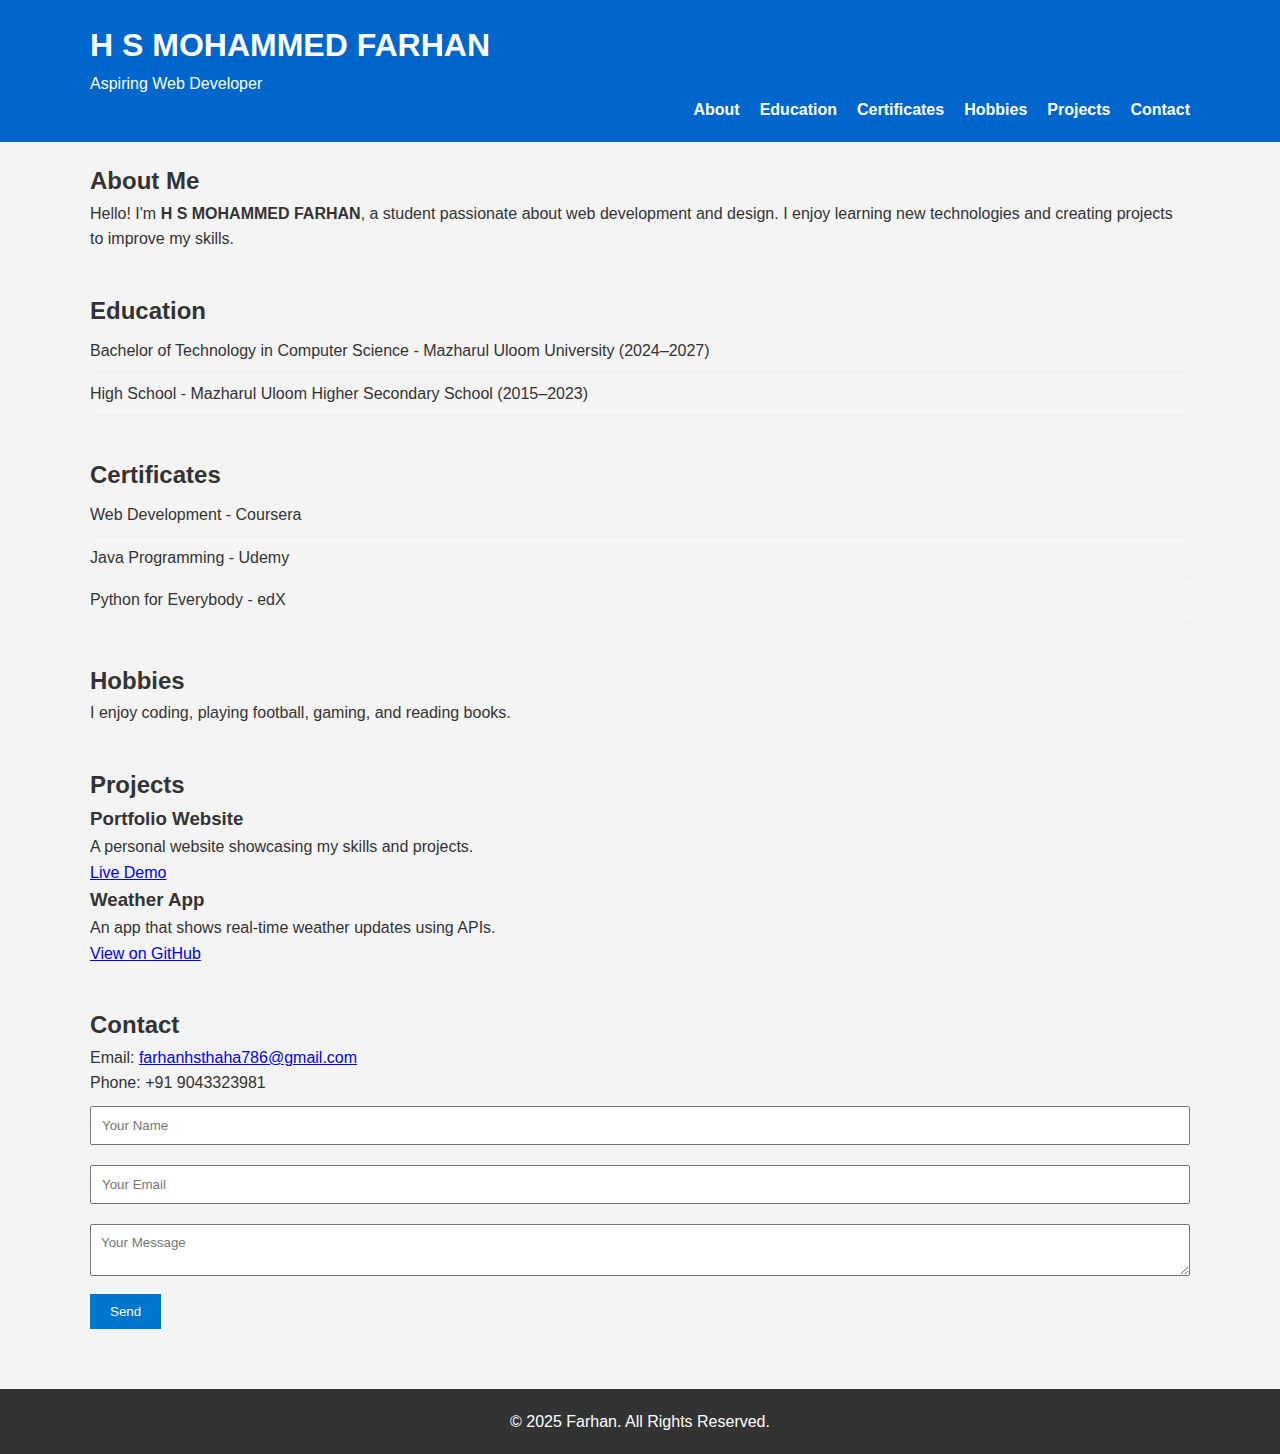
<file: Index.html>
<!DOCTYPE html>
<html lang="en">
<head>
  <meta charset="UTF-8" />
  <meta name="viewport" content="width=device-width, initial-scale=1.0" />
  <title>My Portfolio</title>
  <link rel="stylesheet" href="style.css" />
</head>
<body>
  <!-- Header -->
  <header>
    <div class="container">
      <h1 class="logo">H S MOHAMMED FARHAN</h1>
      <p class="tagline">Aspiring Web Developer</p>
      <div class="hamburger" id="hamburger">&#9776;</div>
      <nav id="navMenu">
        <ul>
          <li><a href="#about">About</a></li>
          <li><a href="#education">Education</a></li>
          <li><a href="#certificates">Certificates</a></li>
          <li><a href="#hobbies">Hobbies</a></li>
          <li><a href="#projects">Projects</a></li>
          <li><a href="#contact">Contact</a></li>
        </ul>
      </nav>
    </div>
  </header>

  <!-- About Section -->
  <section id="about" class="section">
    <div class="container">
      <h2>About Me</h2>
      <p>Hello! I'm <strong>H S MOHAMMED FARHAN</strong>, a student passionate about web development and design. 
      I enjoy learning new technologies and creating projects to improve my skills.</p>
    </div>
  </section>

  <!-- Education Section -->
  <section id="education" class="section bg-light">
    <div class="container">
      <h2>Education</h2>
      <ul>
        <li>Bachelor of Technology in Computer Science - Mazharul Uloom University (2024–2027)</li>
        <li>High School - Mazharul Uloom Higher Secondary School (2015–2023)</li>
      </ul>
    </div>
  </section>

  <!-- Certificates Section -->
  <section id="certificates" class="section">
    <div class="container">
      <h2>Certificates</h2>
      <ul>
        <li>Web Development - Coursera</li>
        <li>Java Programming - Udemy</li>
        <li>Python for Everybody - edX</li>
      </ul>
    </div>
  </section>

  <!-- Hobbies Section -->
  <section id="hobbies" class="section bg-light">
    <div class="container">
      <h2>Hobbies</h2>
      <p>I enjoy <span class="highlight">coding</span>, <span class="highlight">playing football</span>, 
      <span class="highlight">gaming</span>, and <span class="highlight">reading books</span>.</p>
    </div>
  </section>

  <!-- Projects Section -->
  <section id="projects" class="section">
    <div class="container">
      <h2>Projects</h2>
      <div class="projects">
        <div class="card">
          <h3>Portfolio Website</h3>
          <p>A personal website showcasing my skills and projects.</p>
          <a href="#" target="_blank">Live Demo</a>
        </div>
        <div class="card">
          <h3>Weather App</h3>
          <p>An app that shows real-time weather updates using APIs.</p>
          <a href="#" target="_blank">View on GitHub</a>
        </div>
      </div>
    </div>
  </section>

  <!-- Contact Section -->
  <section id="contact" class="section bg-light">
    <div class="container">
      <h2>Contact</h2>
      <p>Email: <a href="mailto:farhanhsthaha786@gmail.com">farhanhsthaha786@gmail.com</a></p>
      <p>Phone: +91 9043323981</p>
      <form action="mailto:farhanhsthaha786@gmail.com" method="post" enctype="text/plain">
        <input type="text" name="name" placeholder="Your Name" required />
        <input type="email" name="email" placeholder="Your Email" required />
        <textarea name="message" placeholder="Your Message" required></textarea>
        <button type="submit">Send</button>
      </form>
    </div>
  </section>

  <!-- Footer -->
  <footer>
    <p>&copy; 2025 Farhan. All Rights Reserved.</p>
  </footer>

  <script src="script.js"></script>
</body>
</html>
</file>
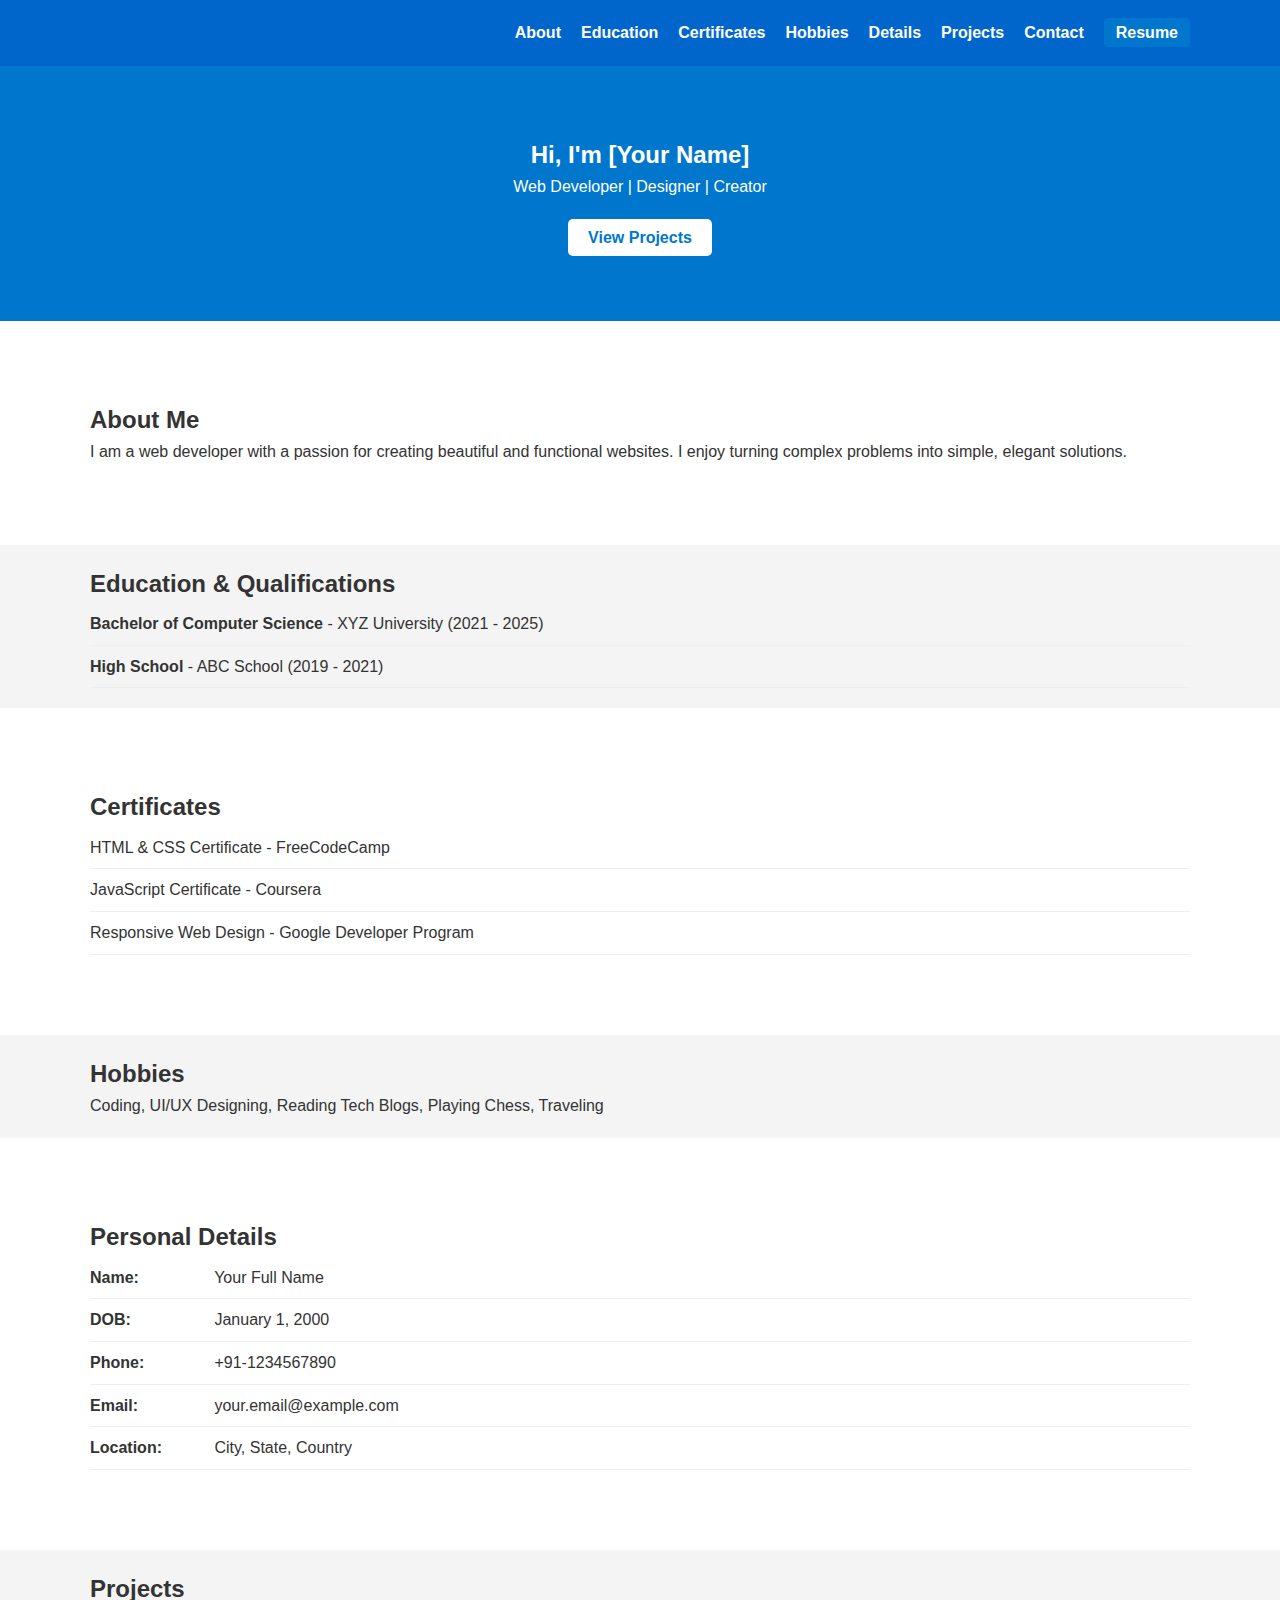
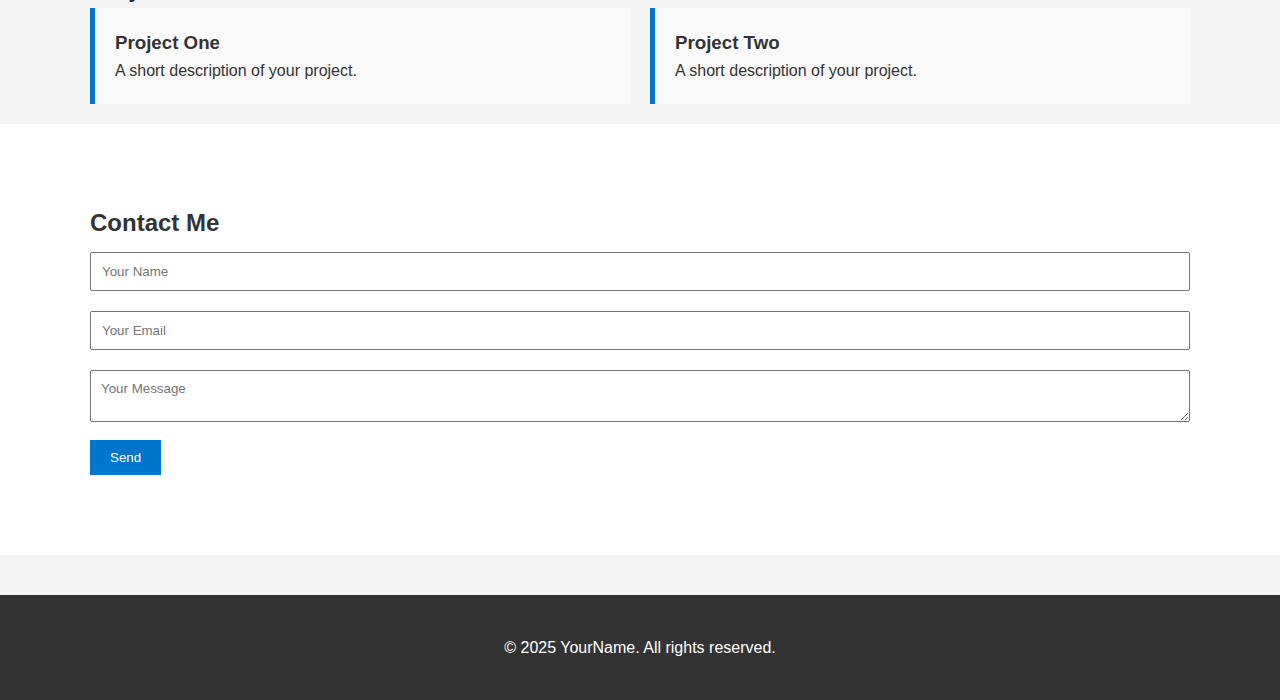
<file: index.html>
<!DOCTYPE html>
<html lang="en">
  <head>
    <meta charset="UTF-8" />
    <meta name="viewport" content="width=device-width, initial-scale=1.0" />
    <title>My Portfolio</title>
    <link rel="stylesheet" href="style.css" />
  </head>
  <body>
    <header>
      <div class="container">
        <!-- Hamburger Menu Icon -->
        <div class="hamburger" id="hamburger">&#9776;</div>

        <nav id="navMenu">
          <ul>
            <li><a href="#about">About</a></li>
            <li><a href="#education">Education</a></li>
            <li><a href="#certificates">Certificates</a></li>
            <li><a href="#hobbies">Hobbies</a></li>
            <li><a href="#details">Details</a></li>
            <li><a href="#projects">Projects</a></li>
            <li><a href="#contact">Contact</a></li>
            <li><a href="resume.pdf" download class="btn-resume">Resume</a></li>
          </ul>
        </nav>
      </div>
    </header>

    <section class="hero">
      <div class="container">
        <h2>Hi, I'm [Your Name]</h2>
        <p>Web Developer | Designer | Creator</p>
        <br />
        <a href="#projects" class="btn">View Projects</a>
      </div>
    </section>

    <section id="about" class="about">
      <div class="container">
        <h2>About Me</h2>
        <p>
          I am a web developer with a passion for creating beautiful and
          functional websites. I enjoy turning complex problems into simple,
          elegant solutions.
        </p>
      </div>
    </section>

    <section id="education" class="education">
      <div class="container">
        <h2>Education & Qualifications</h2>
        <ul>
          <li>
            <strong>Bachelor of Computer Science</strong> - XYZ
            University (2021 - 2025)
          </li>
          <li><strong>High School</strong> - ABC School (2019 - 2021)</li>
        </ul>
      </div>
    </section>

    <section id="certificates" class="certificates">
      <div class="container">
        <h2>Certificates</h2>
        <ul>
          <li>HTML & CSS Certificate - FreeCodeCamp</li>
          <li>JavaScript Certificate - Coursera</li>
          <li>Responsive Web Design - Google Developer Program</li>
        </ul>
      </div>
    </section>

    <section id="hobbies" class="hobbies">
      <div class="container">
        <h2>Hobbies</h2>
        <p>
          Coding, UI/UX Designing, Reading Tech Blogs, Playing Chess, Traveling
        </p>
      </div>
    </section>

    <section id="details" class="personal-details">
      <div class="container">
        <h2>Personal Details</h2>
        <ul>
          <li><strong>Name:</strong> Your Full Name</li>
          <li><strong>DOB:</strong> January 1, 2000</li>
          <li><strong>Phone:</strong> +91-1234567890</li>
          <li><strong>Email:</strong> your.email@example.com</li>
          <li><strong>Location:</strong> City, State, Country</li>
        </ul>
      </div>
    </section>

    <section id="projects" class="projects">
      <div class="container">
        <h2>Projects</h2>
        <div class="project-grid">
          <div class="project-card">
            <h3>Project One</h3>
            <p>A short description of your project.</p>
          </div>
          <div class="project-card">
            <h3>Project Two</h3>
            <p>A short description of your project.</p>
          </div>
        </div>
      </div>
    </section>

    <section id="contact" class="contact">
      <div class="container">
        <h2>Contact Me</h2>
        <form id="contactForm">
          <input type="text" placeholder="Your Name" required />
          <input type="email" placeholder="Your Email" required />
          <textarea placeholder="Your Message" required></textarea>
          <button type="submit">Send</button>
        </form>
        <p id="formStatus"></p>
      </div>
    </section>

    <footer>
      <div class="container">
        <p>&copy; 2025 YourName. All rights reserved.</p>
      </div>
    </footer>

    <script src="script.js"></script>
  </body>
</html>
</file>
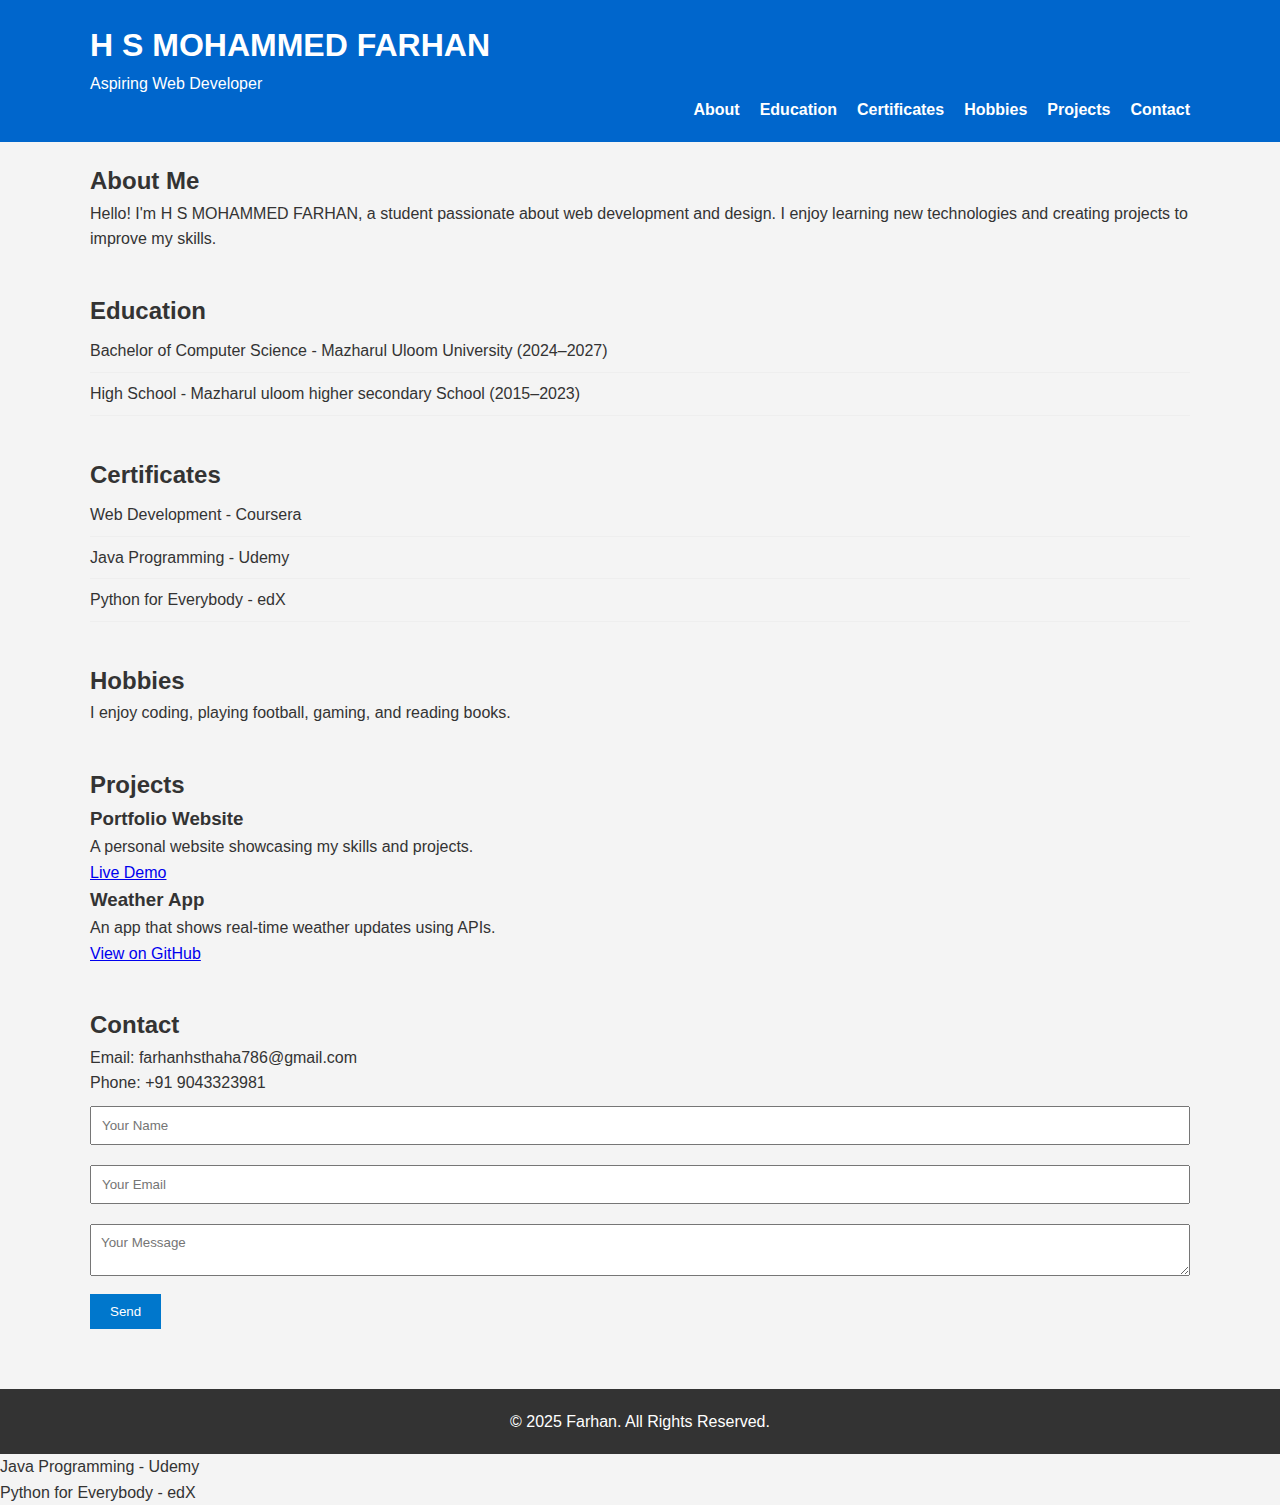
<file: index (1).html>
<!DOCTYPE html>
<html lang="en" >
<head>
  <meta charset="UTF-8">
  <title>Untitled</title>
  <link rel="stylesheet" href="./style.css">

</head>
<body>
<!-- partial:index.partial.html -->
<!DOCTYPE html>

<html lang="en">

<head>

  <meta charset="UTF-8" />

  <meta name="viewport" content="width=device-width, initial-scale=1.0" />

  <title>My Portfolio</title>

  <link rel="stylesheet" href="style.css" />

</head>

<body>

  <!-- Header -->

  <header>

    <div class="container">

      <h1 class="logo">H S MOHAMMED FARHAN</h1>

      <p class="tagline">Aspiring Web Developer</p>

      <div class="hamburger" id="hamburger">&#9776;</div>

      <nav id="navMenu">

        <ul>

          <li><a href="#about">About</a></li>

          <li><a href="#education">Education</a></li>

          <li><a href="#certificates">Certificates</a></li>

          <li><a href="#hobbies">Hobbies</a></li>

          <li><a href="#projects">Projects</a></li>

          <li><a href="#contact">Contact</a></li>

        </ul>

      </nav>

    </div>

  </header>

  <!-- About Section -->

  <section id="about" class="section">

    <div class="container">

      <h2>About Me</h2>

      <p>Hello! I'm H S MOHAMMED FARHAN, a student passionate about web development and design. 

      I enjoy learning new technologies and creating projects to improve my skills.</p>

    </div>

  </section>

  <!-- Education Section -->

  <section id="education" class="section bg-light">

    <div class="container">

      <h2>Education</h2>

      <ul>

        <li>Bachelor of Computer Science - Mazharul Uloom University (2024–2027)</li>

        <li>High School -  Mazharul uloom higher secondary School (2015–2023)</li>

      </ul>

    </div>

  </section>

  <!-- Certificates Section -->

  <section id="certificates" class="section">

    <div class="container">

      <h2>Certificates</h2>

      <ul><li> Web Development - Coursera</li>

 <li>Java Programming - Udemy</li>

        <li>Python for Everybody - edX</li>

      </ul>

    </div>

  </section>

  <!-- Hobbies Section -->

  <section id="hobbies" class="section bg-light">

    <div class="container">

      <h2>Hobbies</h2>

      <p>I enjoy coding, playing football, gaming, and reading books.</p>

    </div>

  </section>

  <!-- Projects Section -->

  <section id="projects" class="section">

    <div class="container">

      <h2>Projects</h2>

      <div class="projects">

        <div class="card">

          <h3>Portfolio Website</h3>

          <p>A personal website showcasing my skills and projects.</p>

          <a href="#" target="_blank">Live Demo</a>

        </div>

        <div class="card">

          <h3>Weather App</h3>

          <p>An app that shows real-time weather updates using APIs.</p>

          <a href="#" target="_blank">View on GitHub</a>

        </div>

      </div>

    </div>

  </section>

  <!-- Contact Section -->

  <section id="contact" class="section bg-light">

    <div class="container">

      <h2>Contact</h2>

      <p>Email: farhanhsthaha786@gmail.com</p>

      <p>Phone: +91 9043323981</p>

      <form>

        <input type="text" placeholder="Your Name" required />

        <input type="email" placeholder="Your Email" required />

        <textarea placeholder="Your Message" required></textarea>

        <button type="submit">Send</button>

      </form>

    </div>

  </section>

  <!-- Footer -->

  <footer>

    <p>&copy; 2025 Farhan. All Rights Reserved.</p>

  </footer>

  <script src="script.js"></script>

</body>        <li>Java Programming - Udemy</li>

        <li>Python for Everybody - edX</li>

      </ul>

    </div>

  </section>
<!-- partial -->
  <script  src="./script.js"></script>

</body>
</html>
</file>
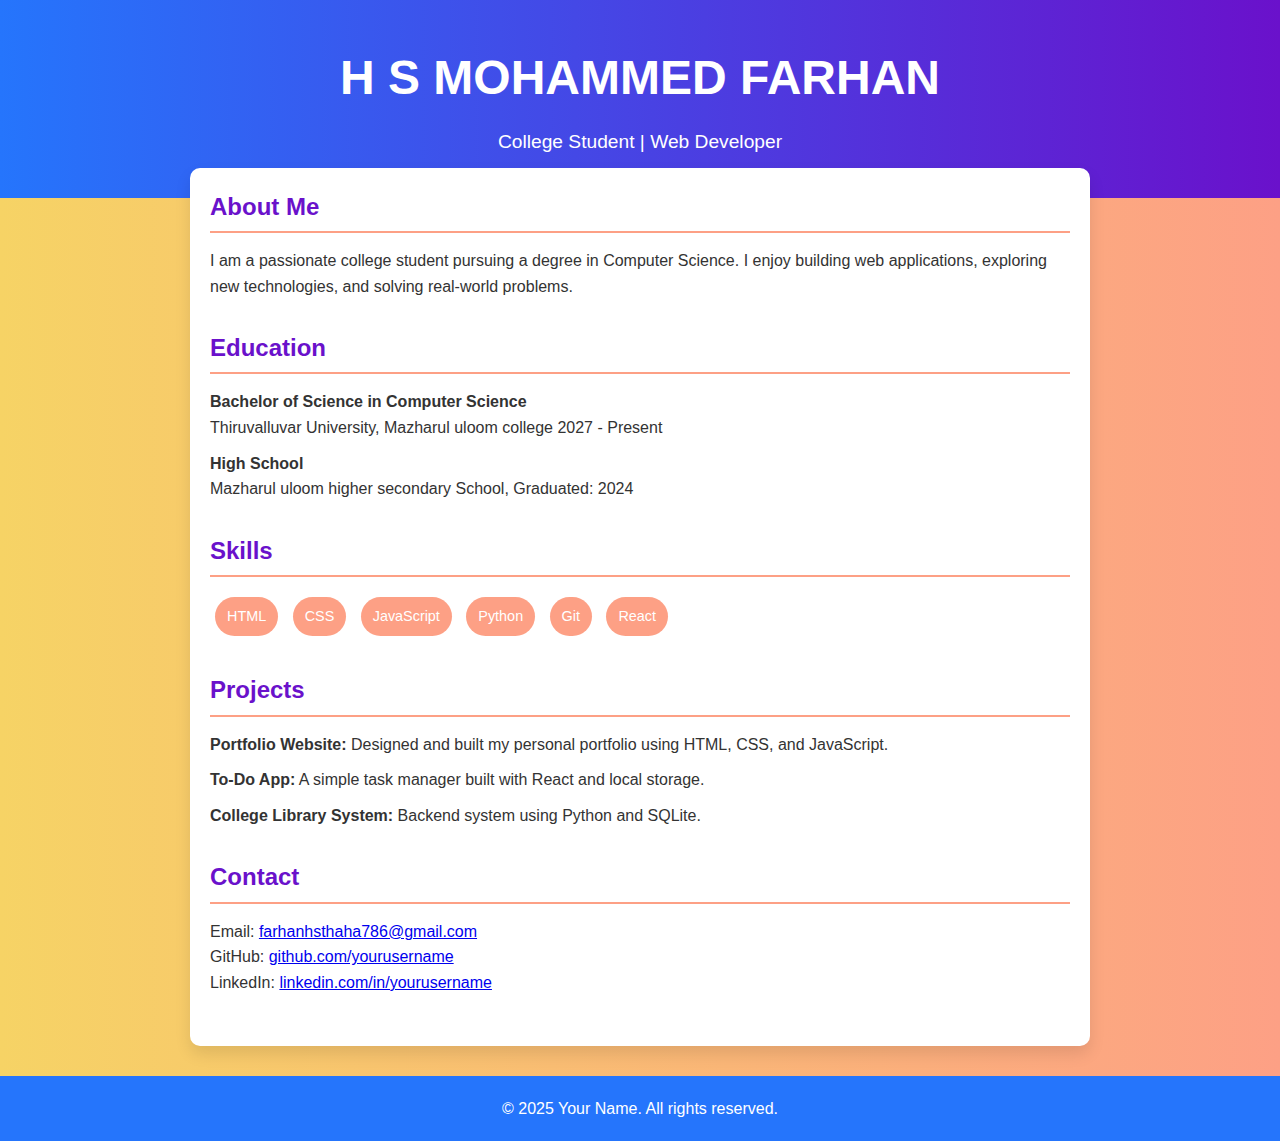
<file: index (2).html>
<!DOCTYPE html>
<html lang="en">
<head>
  <meta charset="UTF-8" />
  <meta name="viewport" content="width=device-width, initial-scale=1.0"/>
  <title>Student Portfolio</title>
  <style>
    * {
      box-sizing: border-box;
      margin: 0;
      padding: 0;
    }

    body {
      font-family: 'Segoe UI', sans-serif;
      line-height: 1.6;
      background: linear-gradient(to right, #f6d365, #fda085);
      color: #333;
    }

    header {
      background: #6a11cb;
      background: linear-gradient(to right, #2575fc, #6a11cb);
      color: white;
      padding: 40px 20px;
      text-align: center;
    }

    header h1 {
      font-size: 3em;
      margin-bottom: 10px;
    }

    header p {
      font-size: 1.2em;
    }

    .container {
      padding: 20px;
      max-width: 900px;
      margin: auto;
      background: white;
      border-radius: 10px;
      box-shadow: 0 8px 16px rgba(0,0,0,0.1);
      margin-top: -30px;
    }

    section {
      margin-bottom: 30px;
    }

    section h2 {
      color: #6a11cb;
      border-bottom: 2px solid #fda085;
      padding-bottom: 5px;
      margin-bottom: 15px;
    }

    ul {
      list-style: none;
      padding-left: 0;
    }

    li {
      margin-bottom: 10px;
    }

    .skills span {
      display: inline-block;
      background: #fda085;
      color: white;
      padding: 8px 12px;
      margin: 5px;
      border-radius: 20px;
      font-size: 0.9em;
    }

    footer {
      text-align: center;
      padding: 20px;
      background: #2575fc;
      color: white;
      margin-top: 30px;
    }

    @media screen and (max-width: 600px) {
      header h1 {
        font-size: 2em;
      }
      .container {
        margin: 10px;
      }
    }
  </style>
</head>
<body>

  <header>
    <h1>H S MOHAMMED FARHAN</h1>
    <p>College Student |  Web Developer</p>
  </header>

  <div class="container">
    
    <section>
      <h2>About Me</h2>
      <p>I am a passionate college student pursuing a degree in Computer Science. I enjoy building web applications, exploring new technologies, and solving real-world problems.</p>
    </section>

    <section>
      <h2>Education</h2>
      <ul>
        <li><strong>Bachelor of Science in Computer Science</strong><br> Thiruvalluvar University, Mazharul uloom college 2027 - Present</li>
        <li><strong>High School</strong><br> Mazharul uloom higher secondary  School, Graduated: 2024</li>
      </ul>
    </section>

    <section class="skills">
      <h2>Skills</h2>
      <span>HTML</span>
      <span>CSS</span>
      <span>JavaScript</span>
      <span>Python</span>
      <span>Git</span>
      <span>React</span>
    </section>

    <section>
      <h2>Projects</h2>
      <ul>
        <li><strong>Portfolio Website:</strong> Designed and built my personal portfolio using HTML, CSS, and JavaScript.</li>
        <li><strong>To-Do App:</strong> A simple task manager built with React and local storage.</li>
        <li><strong>College Library System:</strong> Backend system using Python and SQLite.</li>
      </ul>
    </section>

    <section>
      <h2>Contact</h2>
      <p>Email: <a href="mailto:you@example.com">farhanhsthaha786@gmail.com</a></p>
      <p>GitHub: <a href="https://github.com/yourusername" target="_blank">github.com/yourusername</a></p>
      <p>LinkedIn: <a href="https://linkedin.com/in/yourusername" target="_blank">linkedin.com/in/yourusername</a></p>
    </section>

  </div>

  <footer>
    &copy; 2025 Your Name. All rights reserved.
  </footer>

</body>
</html>
</file>
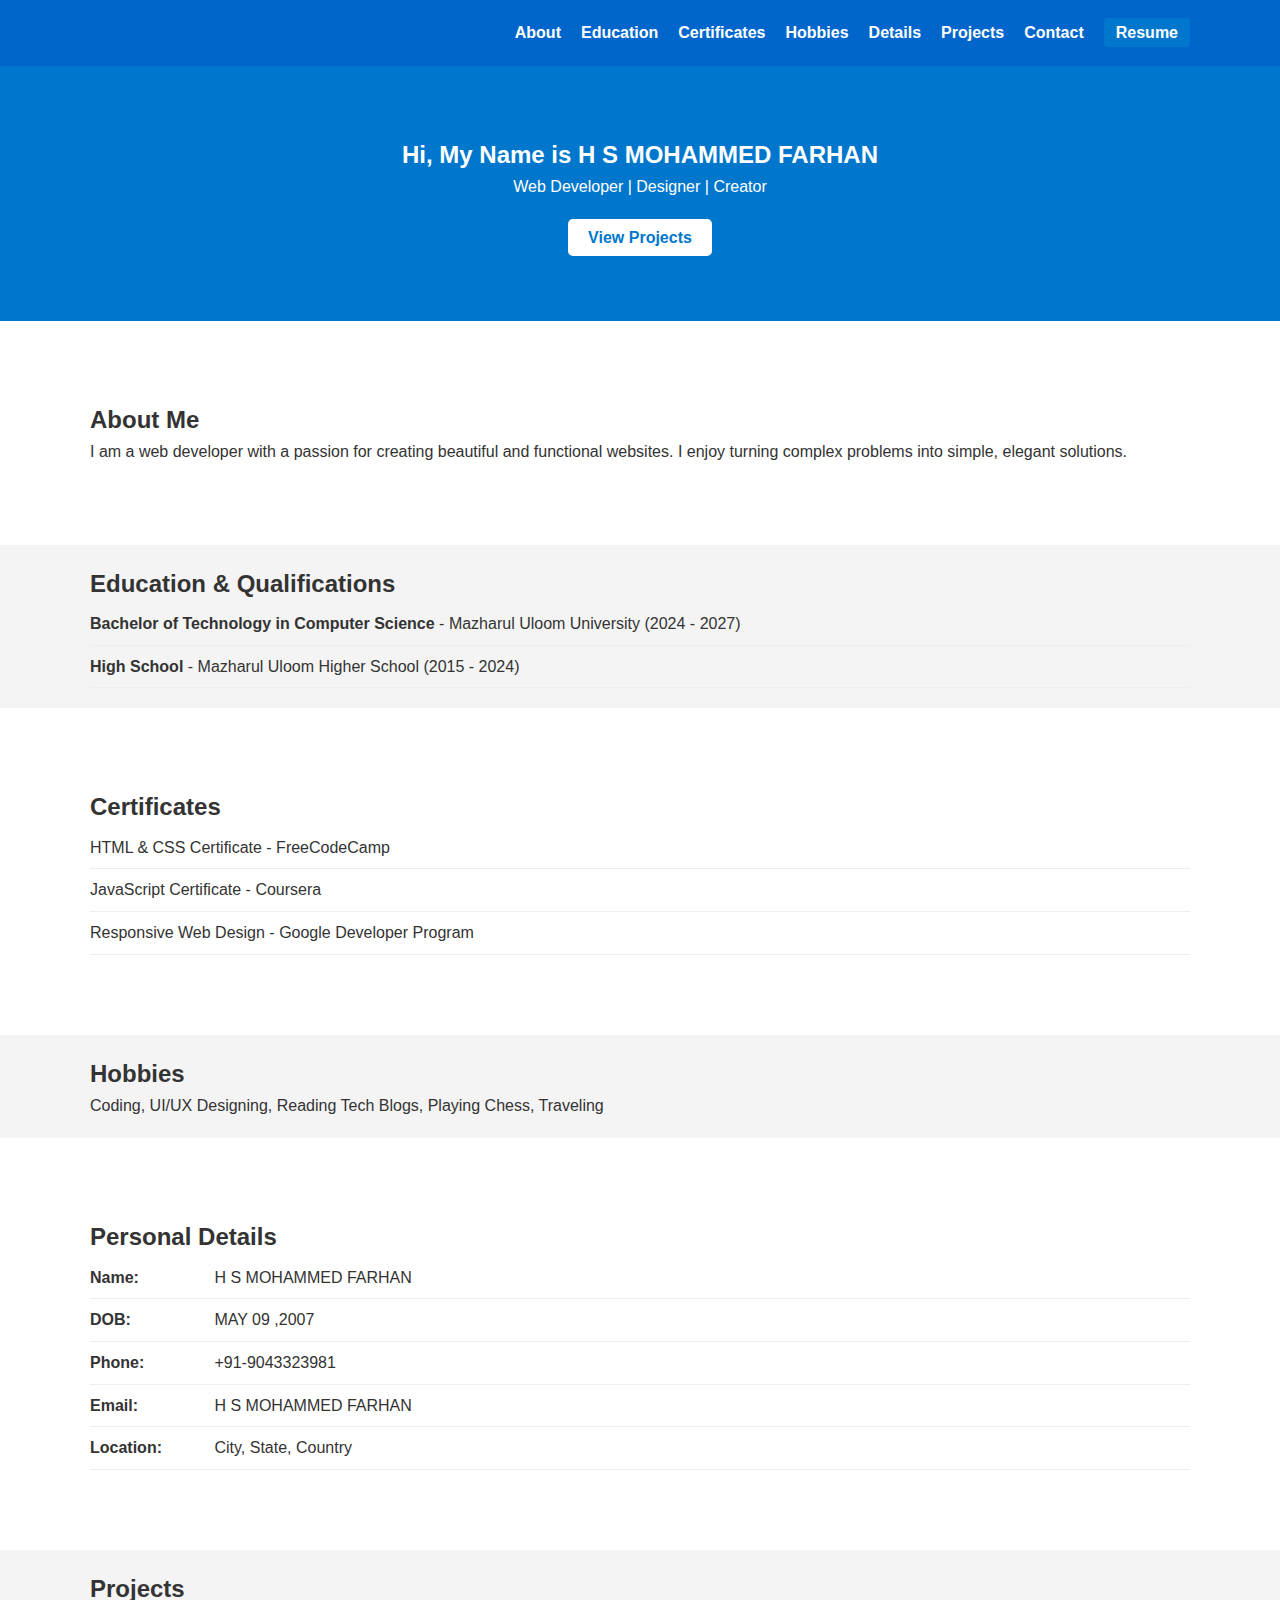
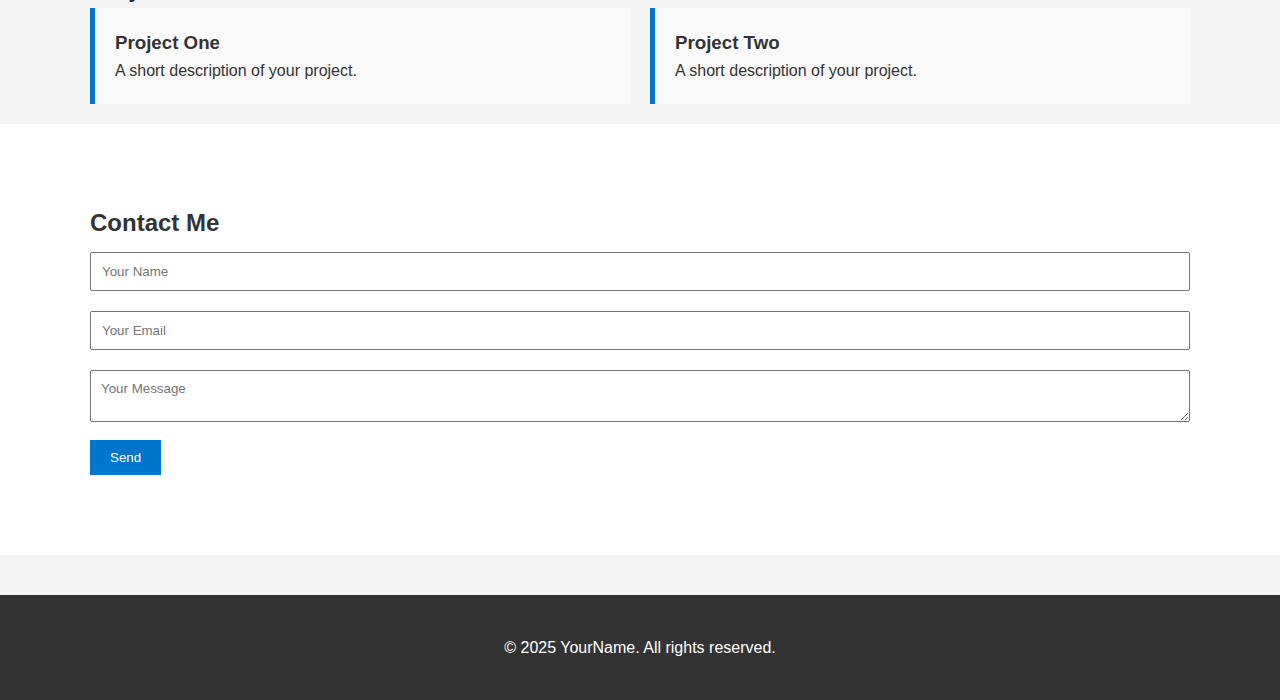
<file: index (3).html>
<!DOCTYPE html>
<html lang="en">
  <head>
    <meta charset="UTF-8" />
    <meta name="viewport" content="width=device-width, initial-scale=1.0" />
    <title>My Portfolio</title>
    <link rel="stylesheet" href="style.css" />
  </head>
  <body>
    <!-- Header & Navigation -->
    <header>
      <div class="container">
        <div class="hamburger" id="hamburger">&#9776;</div>
        <nav id="navMenu">
          <ul>
            <li><a href="#about">About</a></li>
            <li><a href="#education">Education</a></li>
            <li><a href="#certificates">Certificates</a></li>
            <li><a href="#hobbies">Hobbies</a></li>
            <li><a href="#details">Details</a></li>
            <li><a href="#projects">Projects</a></li>
            <li><a href="#contact">Contact</a></li>
            <li><a href="resume.pdf" download class="btn-resume">Resume</a></li>
          </ul>
        </nav>
      </div>
    </header>

    <!-- Hero Section -->
    <section class="hero">
      <div class="container">
        <h2>Hi, My Name is H S MOHAMMED FARHAN</h2>
        <p>Web Developer | Designer | Creator</p>
        <br />
        <a href="#projects" class="btn">View Projects</a>
      </div>
    </section>

    <!-- About -->
    <section id="about" class="about">
      <div class="container">
        <h2>About Me</h2>
        <p>
          I am a web developer with a passion for creating beautiful and
          functional websites. I enjoy turning complex problems into simple,
          elegant solutions.
        </p>
      </div>
    </section>

    <!-- Education -->
    <section id="education" class="education">
      <div class="container">
        <h2>Education & Qualifications</h2>
        <ul>
          <li>
            <strong>Bachelor of Technology in Computer Science</strong> -  Mazharul 
         Uloom University (2024 - 2027)
          </li>
          <li><strong>High School</strong> - Mazharul Uloom Higher School (2015 - 2024)</li>
        </ul>
      </div>
    </section>

    <!-- Certificates -->
    <section id="certificates" class="certificates">
      <div class="container">
        <h2>Certificates</h2>
        <ul>
          <li>HTML & CSS Certificate - FreeCodeCamp</li>
          <li>JavaScript Certificate - Coursera</li>
          <li>Responsive Web Design - Google Developer Program</li>
        </ul>
      </div>
    </section>

    <!-- Hobbies -->
    <section id="hobbies" class="hobbies">
      <div class="container">
        <h2>Hobbies</h2>
        <p>
          Coding, UI/UX Designing, Reading Tech Blogs, Playing Chess, Traveling
        </p>
      </div>
    </section>

    <!-- Personal Details -->
    <section id="details" class="personal-details">
      <div class="container">
        <h2>Personal Details</h2>
        <ul>
          <li><strong>Name:</strong> H S MOHAMMED FARHAN</li>
          <li><strong>DOB:</strong> MAY 09 ,2007</li>
          <li><strong>Phone:</strong> +91-9043323981</li>
          <li><strong>Email:</strong> H S MOHAMMED FARHAN</li>
          <li><strong>Location:</strong> City, State, Country</li>
        </ul>
      </div>
    </section>

    <!-- Projects -->
    <section id="projects" class="projects">
      <div class="container">
        <h2>Projects</h2>
        <div class="project-grid">
          <div class="project-card">
            <h3>Project One</h3>
            <p>A short description of your project.</p>
          </div>
          <div class="project-card">
            <h3>Project Two</h3>
            <p>A short description of your project.</p>
          </div>
        </div>
      </div>
    </section>

    <!-- Contact -->
    <section id="contact" class="contact">
      <div class="container">
        <h2>Contact Me</h2>
        <form id="contactForm">
          <input type="text" placeholder="Your Name" required />
          <input type="email" placeholder="Your Email" required />
          <textarea placeholder="Your Message" required></textarea>
          <button type="submit">Send</button>
        </form>
        <p id="formStatus"></p>
      </div>
    </section>

    <!-- Footer -->
    <footer>
      <div class="container">
        <p>&copy; 2025 YourName. All rights reserved.</p>
      </div>
    </footer>

    <script src="script.js"></script>
  </body>
</html>
</file>
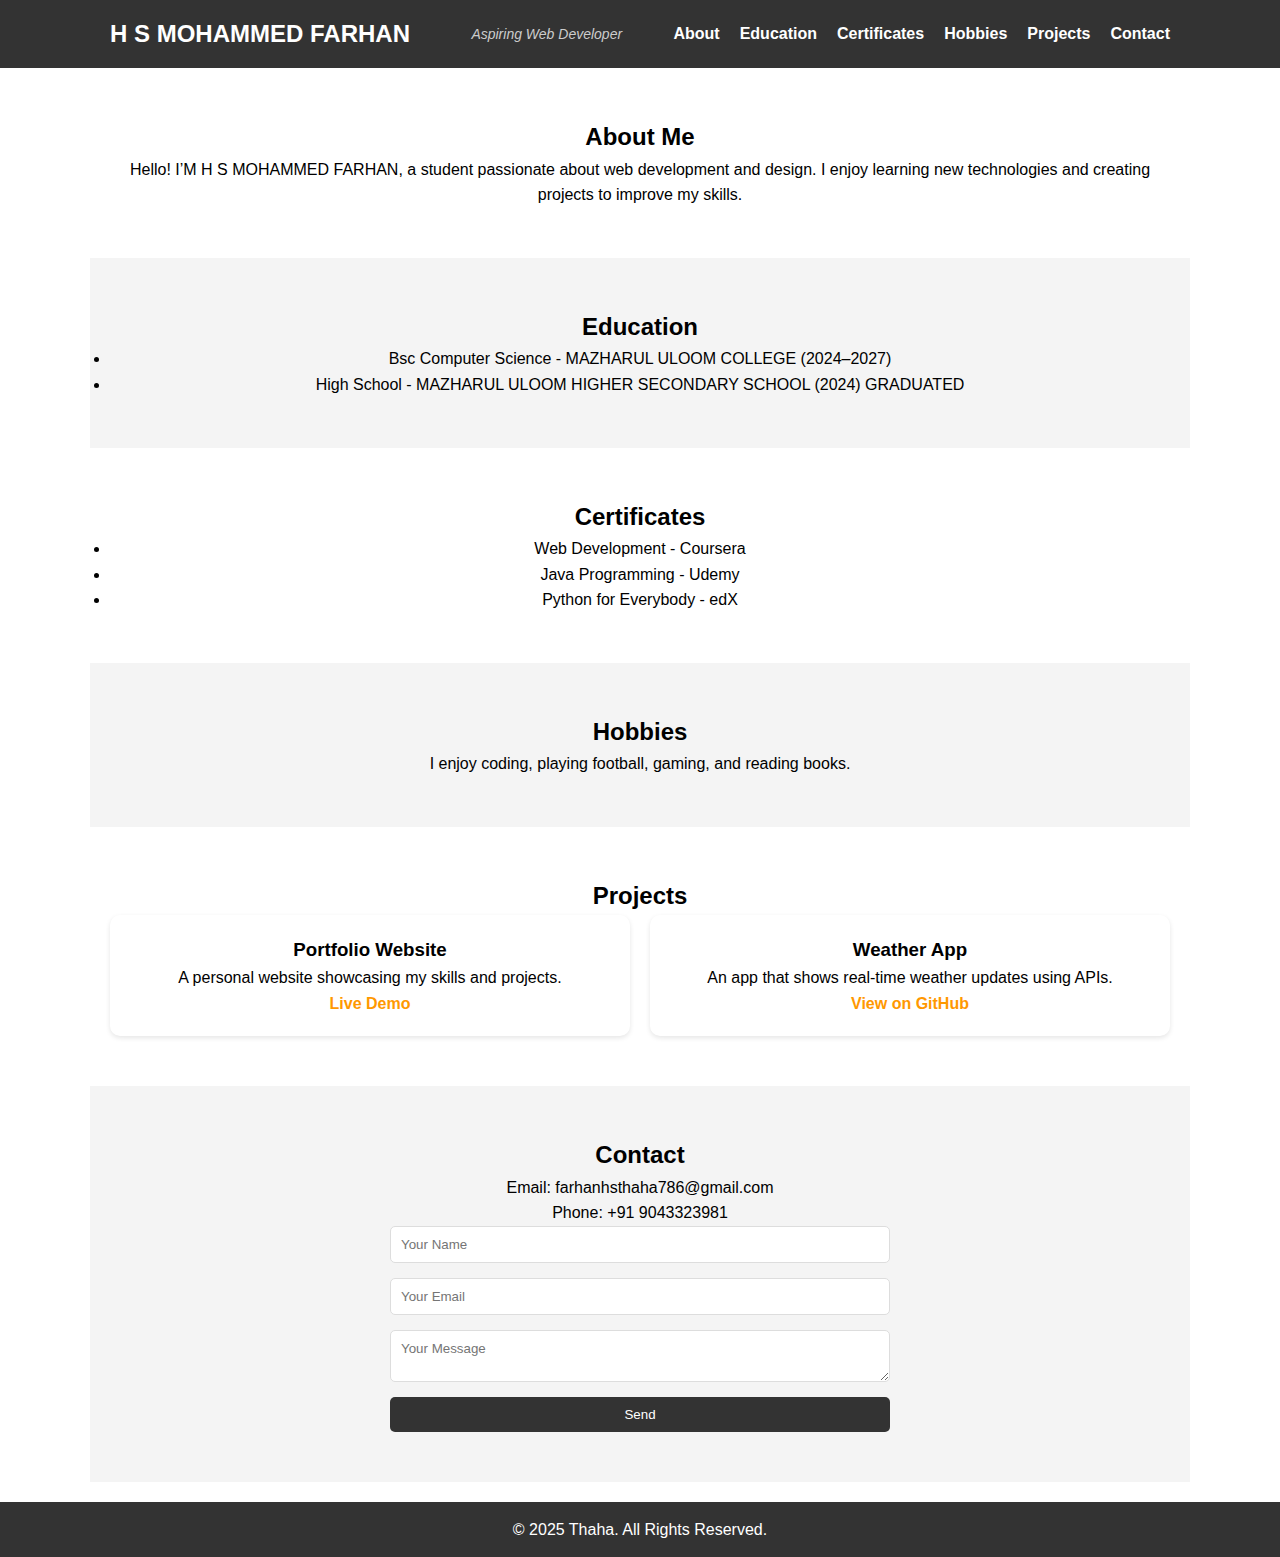
<file: Index .html>
<!DOCTYPE html>
<html lang="en">
<head>
  <meta charset="UTF-8" />
  <meta name="viewport" content="width=device-width, initial-scale=1.0" />
  <title>My Portfolio</title>
  <style>
    /* General Reset */
    * {
      margin: 0;
      padding: 0;
      box-sizing: border-box;
      font-family: Arial, sans-serif;
    }

    body {
      line-height: 1.6;
    }

    html {
      scroll-behavior: smooth;
    }

    /* Header */
    header {
      background: #333;
      color: #fff;
      padding: 15px 0;
      position: sticky;
      top: 0;
      z-index: 1000;
    }

    header .container {
      display: flex;
      justify-content: space-between;
      align-items: center;
      flex-wrap: wrap;
      max-width: 1100px;
      margin: auto;
      padding: 0 20px;
    }

    .logo {
      font-size: 24px;
      font-weight: bold;
    }

    .tagline {
      font-size: 14px;
      font-style: italic;
      color: #ccc;
      margin-left: 10px;
    }

    header nav ul {
      list-style: none;
      display: flex;
      gap: 20px;
    }

    header nav a {
      color: #fff;
      text-decoration: none;
      font-weight: bold;
      transition: color 0.3s ease;
    }

    header nav a:hover {
      color: #ff9800;
    }

    /* Hamburger Menu */
    .hamburger {
      display: none;
      font-size: 26px;
      cursor: pointer;
      color: #fff;
    }

    /* Sections */
    .section {
      padding: 50px 20px;
      text-align: center;
      max-width: 1100px;
      margin: auto;
    }

    .bg-light {
      background: #f4f4f4;
    }

    .projects {
      display: grid;
      grid-template-columns: repeat(auto-fit, minmax(250px, 1fr));
      gap: 20px;
    }

    .card {
      background: #fff;
      padding: 20px;
      border-radius: 10px;
      box-shadow: 0 2px 5px rgba(0,0,0,0.1);
    }

    .card a {
      color: #ff9800;
      text-decoration: none;
      font-weight: bold;
    }

    .card a:hover {
      text-decoration: underline;
    }

    /* Contact Form */
    form {
      display: flex;
      flex-direction: column;
      gap: 15px;
      max-width: 500px;
      margin: auto;
    }

    form input,
    form textarea {
      padding: 10px;
      border: 1px solid #ddd;
      border-radius: 5px;
    }

    form button {
      padding: 10px;
      background: #333;
      color: #fff;
      border: none;
      border-radius: 5px;
      cursor: pointer;
      transition: background 0.3s ease;
    }

    form button:hover {
      background: #ff9800;
    }

    /* Footer */
    footer {
      background: #333;
      color: #fff;
      text-align: center;
      padding: 15px;
      margin-top: 20px;
    }

    /* Responsive */
    @media (max-width: 768px) {
      header nav ul {
        flex-direction: column;
        background: #444;
        position: absolute;
        top: 60px;
        right: 0;
        width: 200px;
        display: none;
        padding: 10px;
        border-radius: 0 0 8px 8px;
      }

      header nav ul.active {
        display: flex;
      }

      .hamburger {
        display: block;
      }
    }
  </style>
</head>
<body>
  <!-- Header -->
  <header>
    <div class="container">
      <h1 class="logo">H S MOHAMMED FARHAN</h1>
      <p class="tagline">Aspiring Web Developer</p>
      <div class="hamburger" id="hamburger">&#9776;</div>
      <nav id="navMenu">
        <ul>
          <li><a href="#about">About</a></li>
          <li><a href="#education">Education</a></li>
          <li><a href="#certificates">Certificates</a></li>
          <li><a href="#hobbies">Hobbies</a></li>
          <li><a href="#projects">Projects</a></li>
          <li><a href="#contact">Contact</a></li>
        </ul>
      </nav>
    </div>
  </header>

  <!-- About Section -->
  <section id="about" class="section">
    <h2>About Me</h2>
    <p>Hello! I’M H S MOHAMMED FARHAN, a student passionate about web development and design. 
    I enjoy learning new technologies and creating projects to improve my skills.</p>
  </section>

  <!-- Education Section -->
  <section id="education" class="section bg-light">
    <h2>Education</h2>
    <ul>
      <li>Bsc Computer Science - MAZHARUL ULOOM COLLEGE (2024–2027)</li>
      <li>High School - MAZHARUL ULOOM HIGHER SECONDARY SCHOOL (2024) GRADUATED</li>
    </ul>
  </section>

  <!-- Certificates Section -->
  <section id="certificates" class="section">
    <h2>Certificates</h2>
    <ul>
      <li>Web Development - Coursera</li>
      <li>Java Programming - Udemy</li>
      <li>Python for Everybody - edX</li>
    </ul>
  </section>

  <!-- Hobbies Section -->
  <section id="hobbies" class="section bg-light">
    <h2>Hobbies</h2>
    <p>I enjoy coding, playing football, gaming, and reading books.</p>
  </section>

  <!-- Projects Section -->
  <section id="projects" class="section">
    <h2>Projects</h2>
    <div class="projects">
      <div class="card">
        <h3>Portfolio Website</h3>
        <p>A personal website showcasing my skills and projects.</p>
        <a href="#" target="_blank">Live Demo</a>
      </div>
      <div class="card">
        <h3>Weather App</h3>
        <p>An app that shows real-time weather updates using APIs.</p>
        <a href="#" target="_blank">View on GitHub</a>
      </div>
    </div>
  </section>

  <!-- Contact Section -->
  <section id="contact" class="section bg-light">
    <h2>Contact</h2>
    <p>Email: farhanhsthaha786@gmail.com</p>
    <p>Phone: +91 9043323981</p>
    <form>
      <input type="text" placeholder="Your Name" required />
      <input type="email" placeholder="Your Email" required />
      <textarea placeholder="Your Message" required></textarea>
      <button type="submit">Send</button>
    </form>
  </section>

  <!-- Footer -->
  <footer>
    <p>&copy; 2025 Thaha. All Rights Reserved.</p>
  </footer>

  <!-- JavaScript -->
  <script>
    const hamburger = document.getElementById("hamburger");
    const navMenu = document.querySelector("#navMenu ul");

    hamburger.addEventListener("click", () => {
      navMenu.classList.toggle("active");
    });

    // Close menu on link click (mobile UX)
    document.querySelectorAll("#navMenu ul li a").forEach(link => {
      link.addEventListener("click", () => {
        navMenu.classList.remove("active");
      });
    });
  </script>
</body>
</html>
</file>
<file: style.css>
* {

  box-sizing: border-box;

  margin: 0;

  padding: 0;

  font-family: "Segoe UI", Tahoma, Geneva, Verdana, sans-serif;

}

/* Smooth scroll */

html {

  scroll-behavior: smooth;

}

body {

  line-height: 1.6;

  background-color: #f4f4f4;

  color: #333;

}

.container {

  width: 90%;

  max-width: 1100px;

  margin: auto;

  padding: 20px 0;

}

header {

  background: #0066cc;

  color: #fff;

}

header nav ul {

  list-style: none;

  display: flex;

  justify-content: flex-end;

  gap: 20px;

}

header nav a {

  color: #fff;

  text-decoration: none;

  font-weight: bold;

}

.hero {

  background: #0077cc;

  color: #fff;

  padding: 50px 0;

  text-align: center;

}

.btn {

  padding: 10px 20px;

  background: #fff;

  color: #0077cc;

  text-decoration: none;

  font-weight: bold;

  border-radius: 5px;

}

.about,

.certificates,

.personal-details,

.contact {

  padding: 60px 0;

  background-color: #fff;

}

.projects .project-grid {

  display: grid;

  grid-template-columns: repeat(auto-fit, minmax(250px, 1fr));

  gap: 20px;

}

.project-card {

  background: #f9f9f9;

  padding: 20px;

  border-left: 5px solid #0077cc;

}

form input,

form textarea {

  width: 100%;

  padding: 10px;

  margin: 10px 0;

}

form button {

  padding: 10px 20px;

  background: #0077cc;

  color: #fff;

  border: none;

  cursor: pointer;

}

footer {

  background: #333;

  color: #fff;

  text-align: center;

  padding: 20px 0;

  margin-top: 40px;

}

section ul {

  list-style: none;

  padding-left: 0;

}

section ul li {

  padding: 8px 0;

  border-bottom: 1px solid #eee;

}

.btn-resume {

  padding: 6px 12px;

  background: #0077cc;

  color: white;

  border-radius: 4px;

  text-decoration: none;

}

.btn-resume:hover {

  background-color: #005fa3;

}

.personal-details li strong {

  display: inline-block;

  width: 120px;

}

/* Hamburger Icon */

.hamburger {

  display: none;

  font-size: 28px;

  color: white;

  cursor: pointer;

}

/* Responsive Nav */

@media (max-width: 768px) {

  header nav ul {

    flex-direction: column;

    background-color: #333;

    position: absolute;

    top: 70px;

    right: 0;

    width: 200px;

    display: none;

  }

  header nav ul.show {

    display: flex;

    padding-left: 20px;

    padding-bottom: 15px;

  }

  .hamburger {

    display: block;

    position: absolute;

    right: 20px;

    top: 25px;

  }

  header .logo {

    margin-left: 20px;

  }

}
</file>
